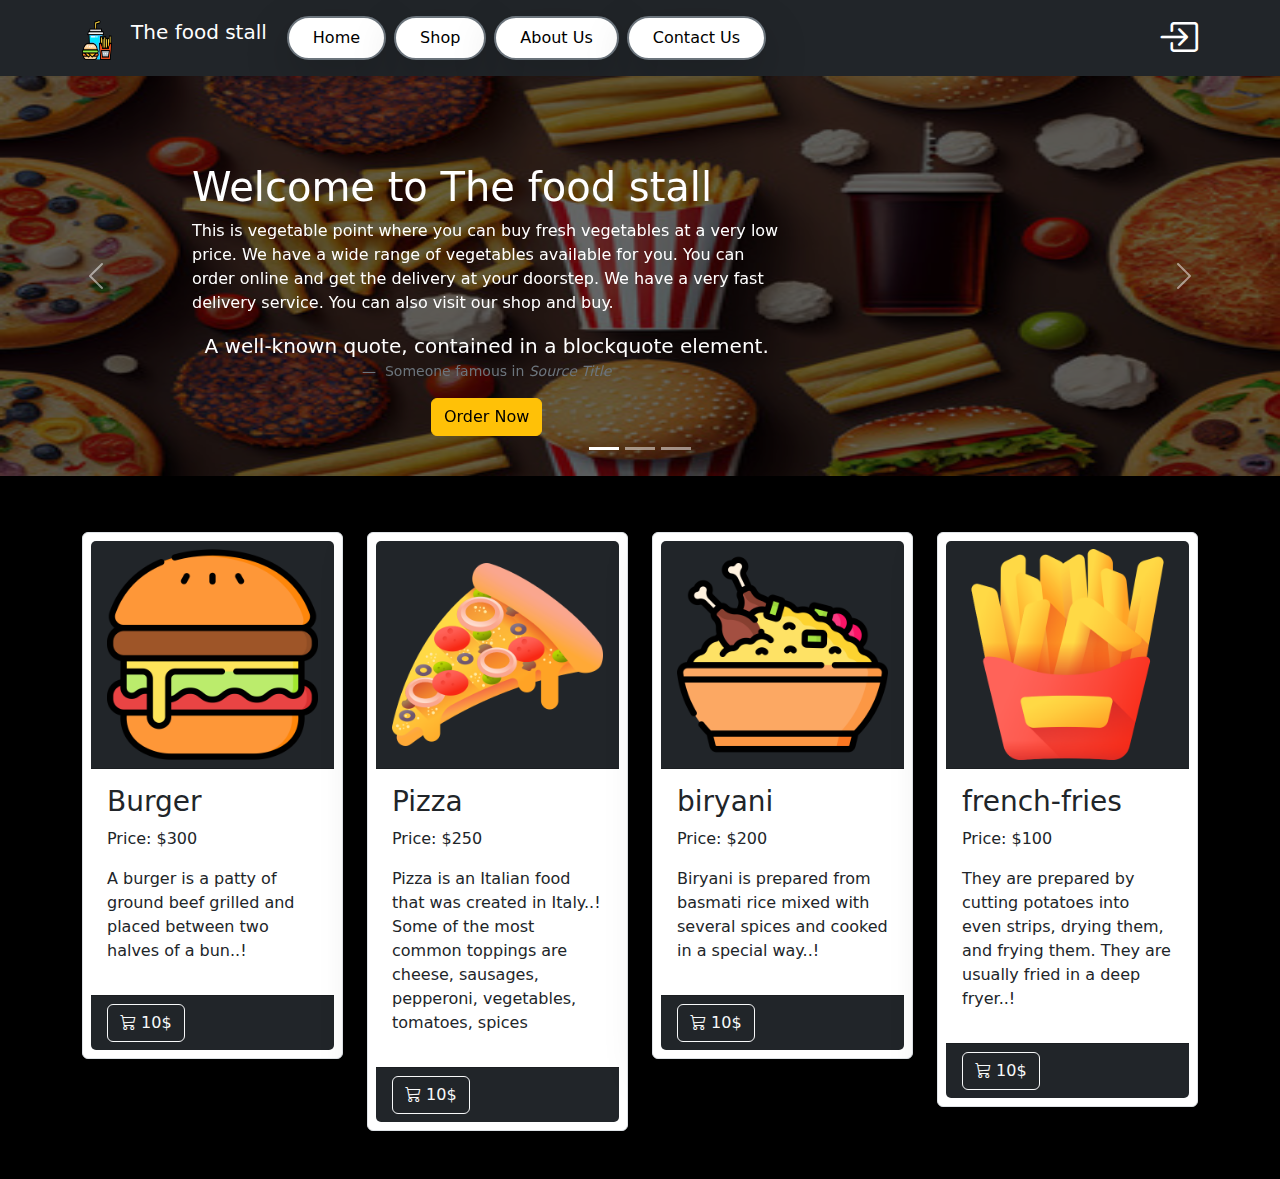
<file: index.html>
<!DOCTYPE html>
<html lang="en">
<head>
    <meta charset="UTF-8">
    <meta name="viewport" content="width=device-width, initial-scale=1.0">
    <title>Document</title>

    <link href="https://cdn.jsdelivr.net/npm/bootstrap@5.3.3/dist/css/bootstrap.min.css" rel="stylesheet" integrity="sha384-QWTKZyjpPEjISv5WaRU9OFeRpok6YctnYmDr5pNlyT2bRjXh0JMhjY6hW+ALEwIH" crossorigin="anonymous">
    <script src="https://cdn.jsdelivr.net/npm/bootstrap@5.3.3/dist/js/bootstrap.bundle.min.js" integrity="sha384-YvpcrYf0tY3lHB60NNkmXc5s9fDVZLESaAA55NDzOxhy9GkcIdslK1eN7N6jIeHz" crossorigin="anonymous"></script>
    <link rel="stylesheet" href="https://cdn.jsdelivr.net/npm/bootstrap-icons@1.11.3/font/bootstrap-icons.min.css">

    <style>
        .darken-image {
           filter: brightness(40%);
        }
        .center_text{
            top: 50%;
            transform: translateY(-50%);
        }


    </style>

</head>
<body class="bg-black">
    
    <!-- create a nav bar with the following items: -->

    <nav class="navbar navbar-expand-lg bg-dark">
        <div class="container">
            <a class="navbar-brand text-white" href="#">
                <img src="img/fast-food.png" alt="" width="30" height="40" class="d-inline-block align-text-top"> 
               &nbsp; The food stall
            </a>
            <button class="navbar-toggler text-white border border-1 border-secondary bg-white" type="button" data-bs-toggle="collapse" data-bs-target="#navbarNav" aria-controls="navbarNav" aria-expanded="false" aria-label="Toggle navigation">
                <span class="navbar-toggler-icon"></span>
            </button>
            <div class="collapse navbar-collapse" id="navbarNav">
                <ul class="navbar-nav">
                    <li class="nav-item border border-2 border-secondary rounded-pill bg-white text-center ps-3 pe-3 m-1 shadow-lg">
                        <a class="nav-link active" aria-current="page" href="home.html">Home</a>
                    </li>
                    <li class="nav-item border border-2 border-secondary rounded-pill bg-white text-center ps-3 pe-3 shadow-lg m-1">
                        <a class="nav-link active" aria-current="page" href="shop.html">Shop</a>
                    </li>
                    <li class="nav-item border border-2 border-secondary rounded-pill bg-white text-center ps-3 pe-3 shadow-lg m-1">
                        <a class="nav-link active" aria-current="page" href="aboutus.html">About Us</a>
                    </li>
                    <li class="nav-item border border-2 border-secondary rounded-pill bg-white text-center ps-3 pe-3 shadow-lg m-1">
                        <a class="nav-link active" aria-current="page" href="contactus.html">Contact Us</a>
                    </li>

                </ul>
               
            </div>
            <ul class="navbar-nav text-center">
                <li class="nav-item text-white fs-1" data-bs-toggle="modal" data-bs-target="#login">
                    <i class="bi bi-box-arrow-in-right"></i>
                </li>
            </ul>
        </div>
    </nav>

    <!-- end nav bar section  -->

    <!-- create a modal for login and signup -->

    <div class="modal" id="login">
        <div class="modal-dialog">
          <div class="modal-content">
      
            <!-- Modal Header -->
            <div class="modal-header bg-secondary">
              <h4 class="modal-title text-white">Login</h4>
              <button type="button" class="btn-close bg-white" data-bs-dismiss="modal"></button>
            </div>
      
            <!-- Modal Body -->
            <div class="modal-body">

                <form>
                    <div class="m-2">
                        <label for="email" class="form-label text-dark">Email</label>
                        <input type="email" class="form-control" id="email" placeholder="Enter your email">
                    </div>
                    <div class="m-2">
                        <label for="password" class="form-label text-dark">Password</label>
                        <input type="password" class="form-control" id="password" placeholder="Enter your password">
                    </div>
                </form>
                
            </div>
            <!-- Model Footer-->
            <div class="modal-footer bg-secondary">
                <button type="button" class="btn btn-dark">Login</button>
            </div>
    </div>
    </div>
    </div>


    <!--silder section-->

    <div id="carouselExampleCaptions" class="carousel slide">
  <div class="carousel-indicators">
    <button type="button" data-bs-target="#carouselExampleCaptions" data-bs-slide-to="0" class="active" aria-current="true" aria-label="Slide 1"></button>
    <button type="button" data-bs-target="#carouselExampleCaptions" data-bs-slide-to="1" aria-label="Slide 2"></button>
    <button type="button" data-bs-target="#carouselExampleCaptions" data-bs-slide-to="2" aria-label="Slide 3"></button>
  </div>
  <div class="carousel-inner">
    <div class="carousel-item active">
      <img src="img/photo-2.jpg" class="d-block w-100 darken-image" alt="..." height="400">
      <div class="carousel-caption d-none d-md-block">
        <div class="row">
            <div class="col-sm-8">
                <h1 class="text-start text-white">Welcome to The food stall</h1>
                <p class="text-start text-white">This is vegetable point where you can buy fresh vegetables at a very low price. We have a wide range of vegetables available for you. You can order online and get the delivery at your doorstep. We have a very fast delivery service. You can also visit our shop and buy.
                </p>
                <figure>
                    <blockquote class="blockquote">
                      <p class="text-white">A well-known quote, contained in a blockquote element.</p>
                    </blockquote>
                    <figcaption class="blockquote-footer text-white-emphasis">
                      Someone famous in <cite title="Source Title">Source Title</cite>
                    </figcaption>
                  </figure>
                  <button type="button" class="btn btn-warning">Order Now</button>
            </div>
        </div>
        
      </div>
    </div>
    <div class="carousel-item">
      <img src="img/photo-4.jpg" class="d-block w-100 darken-image" alt="..." height="400">
      <div class="carousel-caption d-none d-md-block">

        <div class="row">
            <div class="col-sm-8">
                <h1 class="text-start text-white">Welcome to The food stall</h1>
                <p class="text-start text-white">This is vegetable point where you can buy fresh vegetables at a very low price. We have a wide range of vegetables available for you. You can order online and get the delivery at your doorstep. We have a very fast delivery service. You can also visit our shop and buy.
                </p>
                <figure>
                    <blockquote class="blockquote">
                      <p class="text-warning">A well-known quote, contained in a blockquote element.</p>
                    </blockquote>
                    <figcaption class="blockquote-footer text-info-emphasis">
                      Someone famous in <cite title="Source Title">Source Title</cite>
                    </figcaption>
                  </figure>
                <button type="button" class="btn btn-warning">Order Now</button>
            </div>
        </div>
    </div>
    </div>
    <div class="carousel-item">
      <img src="img/photo-3.jpg" class="d-block w-100 darken-image" alt="..." height="400">
      <div class="carousel-caption d-none d-md-block">
        <div class="row">
            <div class="col-sm-8">
                <h1 class="text-start text-white">Welcome to The food stall</h1>
                <p class="text-start text-white">This is vegetable point where you can buy fresh vegetables at a very low price. We have a wide range of vegetables available for you. You can order online and get the delivery at your doorstep. We have a very fast delivery service. You can also visit our shop and buy.
                </p>
                <figure>
                    <blockquote class="blockquote">
                      <p class="text-warning">A well-known quote, contained in a blockquote element.</p>
                    </blockquote>
                    <figcaption class="blockquote-footer text-info-emphasis">
                      Someone famous in <cite title="Source Title">Source Title</cite>
                    </figcaption>
                  </figure>
                <button type="button" class="btn btn-warning">Order Now</button>
            </div>
        </div>
    
      </div>
    </div>
  </div>
  <button class="carousel-control-prev" type="button" data-bs-target="#carouselExampleCaptions" data-bs-slide="prev">
    <span class="carousel-control-prev-icon" aria-hidden="true"></span>
    <span class="visually-hidden">Previous</span>
  </button>
  <button class="carousel-control-next" type="button" data-bs-target="#carouselExampleCaptions" data-bs-slide="next">
    <span class="carousel-control-next-icon" aria-hidden="true"></span>
    <span class="visually-hidden">Next</span>
  </button>
</div>

    <!--end silder section-->


    <!-- start product section -->

            <div class="container mt-5 mb-5">
                    <div class="row">

                        <div class="col-sm-3 mt-2">

                            <div class="card border border-1 shadow-lg p-2">
                                <div class="card-header bg-dark">
                                    <img src="img/hamburger.png" class="img-fluid" alt="..." />
                                </div>
                                <div class="card-body">
                                    <h3>Burger</h3>
                                    <p>Price: $300</p>
                                    <p> A burger is a patty of ground beef grilled and placed between two halves of a bun..!</p>
                                </div>
                                <div class="card-footer bg-dark">
                                    <button type="button" class="btn btn-outline-light "> <i class="bi bi-cart3"></i> 10$</button>
                                </div>
                            </div>

                        </div>
                        <div class="col-sm-3 mt-2">

                            <div class="card border border-1 shadow-lg p-2">
                                <div class="card-header bg-dark">
                                    <img src="img/pizza.png" class="img-fluid" alt="..." />
                                </div>
                                <div class="card-body">
                                    <h3>Pizza</h3>
                                    <p>Price: $250</p>
                                    <p> Pizza is an Italian food that was created in Italy..! Some of the most common toppings are cheese, sausages, pepperoni, vegetables, tomatoes, spices</p>
                                </div>
                                <div class="card-footer bg-dark">
                                    <button type="button" class="btn btn-outline-light "> <i class="bi bi-cart3"></i> 10$</button>
                                </div>
                            </div>

                        </div>
                        <div class="col-sm-3 mt-2">

                            <div class="card border border-1 shadow-lg p-2">
                                <div class="card-header bg-dark">
                                    <img src="img/biryani.png" class="img-fluid" alt="..." />
                                </div>
                                <div class="card-body">
                                    <h3>biryani</h3>
                                    <p>Price: $200</p>
                                    <p>Biryani is prepared from basmati rice mixed with several spices and cooked in a special way..!</p>
                                </div>
                                <div class="card-footer bg-dark">
                                    <button type="button" class="btn btn-outline-light "> <i class="bi bi-cart3"></i> 10$</button>
                                </div>
                            </div>

                        </div>
                        <div class="col-sm-3 mt-2">

                            <div class="card border border-1 shadow-lg p-2">
                                <div class="card-header bg-dark">
                                    <img src="img/french-fries.png" class="img-fluid" alt="..." />
                                </div>
                                <div class="card-body">
                                    <h3>french-fries</h3>
                                    <p>Price: $100</p>
                                    <p>They are prepared by cutting potatoes into even strips, drying them, and frying them. They are usually fried in a deep fryer..!</p>
                                </div>
                                <div class="card-footer bg-dark">
                                    <button type="button" class="btn btn-outline-light "> <i class="bi bi-cart3"></i> 10$</button>
                                </div>
                            </div>

                        </div>


                    </div>
            </div>

    <!-- end product section  -->
    
</body>
</html>
</file>
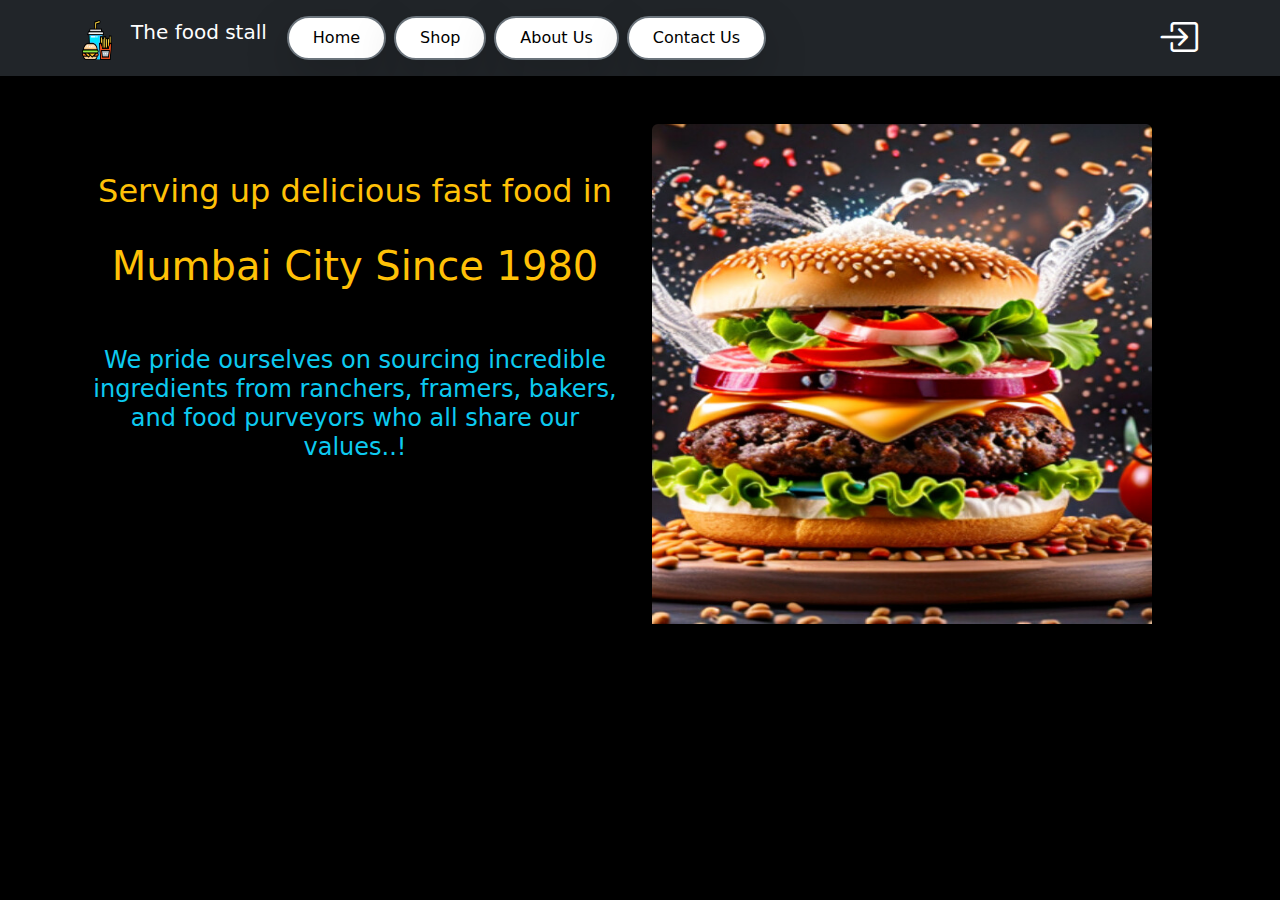
<file: aboutus.html>
<!DOCTYPE html>
<html lang="en">
<head>
    <meta charset="UTF-8">
    <meta name="viewport" content="width=device-width, initial-scale=1.0">
    <title>Document</title>
    <link href="https://cdn.jsdelivr.net/npm/bootstrap@5.3.3/dist/css/bootstrap.min.css" rel="stylesheet" integrity="sha384-QWTKZyjpPEjISv5WaRU9OFeRpok6YctnYmDr5pNlyT2bRjXh0JMhjY6hW+ALEwIH" crossorigin="anonymous">
    <script src="https://cdn.jsdelivr.net/npm/bootstrap@5.3.3/dist/js/bootstrap.bundle.min.js" integrity="sha384-YvpcrYf0tY3lHB60NNkmXc5s9fDVZLESaAA55NDzOxhy9GkcIdslK1eN7N6jIeHz" crossorigin="anonymous"></script>
    <link rel="stylesheet" href="https://cdn.jsdelivr.net/npm/bootstrap-icons@1.11.3/font/bootstrap-icons.min.css">

</head>
<body class="bg-black">

        <!-- create a nav bar with the following items: -->

        <nav class="navbar navbar-expand-lg bg-dark">
            <div class="container">
                <a class="navbar-brand text-white" href="#">
                    <img src="img/fast-food.png" alt="" width="30" height="40" class="d-inline-block align-text-top"> 
                   &nbsp; The food stall
                </a>
                <button class="navbar-toggler text-white border border-1 border-secondary bg-white" type="button" data-bs-toggle="collapse" data-bs-target="#navbarNav" aria-controls="navbarNav" aria-expanded="false" aria-label="Toggle navigation">
                    <span class="navbar-toggler-icon"></span>
                </button>
                <div class="collapse navbar-collapse" id="navbarNav">
                    <ul class="navbar-nav">
                        <li class="nav-item border border-2 border-secondary rounded-pill bg-white text-center ps-3 pe-3 m-1 shadow-lg">
                            <a class="nav-link active" aria-current="page" href="home.html">Home</a>
                        </li>
                        <li class="nav-item border border-2 border-secondary rounded-pill bg-white text-center ps-3 pe-3 shadow-lg m-1">
                            <a class="nav-link active" aria-current="page" href="shop.html">Shop</a>
                        </li>
                        <li class="nav-item border border-2 border-secondary rounded-pill bg-white text-center ps-3 pe-3 shadow-lg m-1">
                            <a class="nav-link active" aria-current="page" href="aboutus.html">About Us</a>
                        </li>
                        <li class="nav-item border border-2 border-secondary rounded-pill bg-white text-center ps-3 pe-3 shadow-lg m-1">
                            <a class="nav-link active" aria-current="page" href="contactus.html">Contact Us</a>
                        </li>
    
                    </ul>
                   
                </div>
                <ul class="navbar-nav text-center">
                    <li class="nav-item text-white fs-1" data-bs-toggle="modal" data-bs-target="#login">
                        <i class="bi bi-box-arrow-in-right"></i>
                    </li>
                </ul>
            </div>
        </nav>
    
        <!-- end nav bar section  -->

        <!-- create a modal for login and signup -->

    <div class="modal" id="login">
        <div class="modal-dialog">
            
            <div class="modal-content">
      
            <!-- Modal Header -->
            <div class="modal-header bg-secondary">
              <h4 class="modal-title text-white">Login</h4>
              <button type="button" class="btn-close bg-white" data-bs-dismiss="modal"></button>
            </div>
      
            <!-- Modal Body -->
            <div class="modal-body">

                <form>
                    <div class="m-2">
                        <label for="email" class="form-label text-dark">Email</label>
                        <input type="email" class="form-control" id="email" placeholder="Enter your email">
                    </div>
                    <div class="m-2">
                        <label for="password" class="form-label text-dark">Password</label>
                        <input type="password" class="form-control" id="password" placeholder="Enter your password">
                    </div>
                </form>
                
            </div>
            <!-- Model Footer-->
            <div class="modal-footer bg-secondary">
                <button type="button" class="btn btn-dark">Login</button>
            </div>
        </div>
    </div>
    </div>

       
        <!-- start Accordion section-->

        <!--div class="container">
            <div class="row">
                <div class="col-sm-2">

                </div>

                <div class="col-sm-10 border border-secondary">

                    <div class="accordion accordion-flush" id="accordionFlushExample">
                        <div class="accordion-item">
                          <h2 class="accordion-header">
                            <button class="accordion-button collapsed" type="button" data-bs-toggle="collapse" data-bs-target="#flush-collapseOne" aria-expanded="false" aria-controls="flush-collapseOne">
                                What is fast food?
                            </button>
                          </h2>
                          <div id="flush-collapseOne" class="accordion-collapse collapse" data-bs-parent="#accordionFlushExample">
                            <div class="accordion-body">Fast food is a type of mass-produced food designed for commercial resale, with a strong priority placed on speed of service. It is a commercial term, limited to food sold in a restaurant or store with frozen, preheated or precooked ingredients and served in packaging for take-out/takeaway.</div>
                          </div>
                        </div>
                        <div class="accordion-item">
                          <h2 class="accordion-header">
                            <button class="accordion-button collapsed" type="button" data-bs-toggle="collapse" data-bs-target="#flush-collapseTwo" aria-expanded="false" aria-controls="flush-collapseTwo">
                                Why fast food are popular food?
                            </button>
                          </h2>
                          <div id="flush-collapseTwo" class="accordion-collapse collapse" data-bs-parent="#accordionFlushExample">
                            <div class="accordion-body">Fast food is popular because the food is inexpensive, convenient, and tastes good. Fast food may include refined grains instead of whole grains, contain saturated fat, cholesterol, and added sugar, and it can be high in sodium which is used as a preservative and makes food more flavorful and satisfying.</div>
                          </div>
                        </div>
                        <div class="accordion-item">
                          <h2 class="accordion-header">
                            <button class="accordion-button collapsed" type="button" data-bs-toggle="collapse" data-bs-target="#flush-collapseThree" aria-expanded="false" aria-controls="flush-collapseThree">
                                What category is fast food?
                            </button>
                          </h2>
                          <div id="flush-collapseThree" class="accordion-collapse collapse" data-bs-parent="#accordionFlushExample">
                            <div class="accordion-body">Fast food is considered a quick-service restaurant business that serves food that can be prepared quickly (like burgers, chicken strips, or sandwiches), cheaply, and with minimal table service. It is part of the larger food industry that also contains regular restaurants.</div>
                          </div>
                        </div>
                        <div class="accordion-item">
                            <h2 class="accordion-header">
                              <button class="accordion-button collapsed" type="button" data-bs-toggle="collapse" data-bs-target="#flush-collapseFour" aria-expanded="false" aria-controls="flush-collapseFour">
                                What are fast foods names?
                              </button>
                            </h2>
                            <div id="flush-collapseFour" class="accordion-collapse collapse" data-bs-parent="#accordionFlushExample">
                              <div class="accordion-body">Types of Fast Food
                                Hamburger.
                                Cheeseburger.
                                Sandwich.
                                Milkshake.
                                Muffin.
                                Burrito.
                                Taco.
                                Hot dog.</div>
                            </div>
                          </div>
                          <div class="accordion-item">
                            <h2 class="accordion-header">
                              <button class="accordion-button collapsed" type="button" data-bs-toggle="collapse" data-bs-target="#flush-collapseFive" aria-expanded="false" aria-controls="flush-collapseFive">
                                What are characteristics of fast food?
                              </button>
                            </h2>
                            <div id="flush-collapseFive" class="accordion-collapse collapse" data-bs-parent="#accordionFlushExample">
                              <div class="accordion-body">fast food typically refers to a foodservice business model that focuses on affordability, speed of service and convenience over the nutritional content and quality of the food.</div>
                            </div>
                          </div>
                            
                      </div>
            
            

                </div>
            </div>

        </div>

 

        <end accordion section-->

      <div class="container mt-5">
        <div class="row">
          <div class="col-sm-6">
            <br>
            <br>
            <h2 class="text-center text-warning">Serving up delicious fast food in </h2>
            <br>
            <h1 class="text-center text-warning">Mumbai City Since 1980</h1>
            <br>
            <br>

            <h4 class="text-center text-info">We pride ourselves on sourcing incredible ingredients from ranchers, framers, bakers, and food purveyors who all share our values..!</h4>
          </div>
      

        
          <div class="col-sm-6" >
            <img src="img/photo-8.jpg" class="rounded-top" alt="..." height="500px" width="500px">

          </div>
        </div>
       


      </div>
        
    
</body>
</html>
</file>
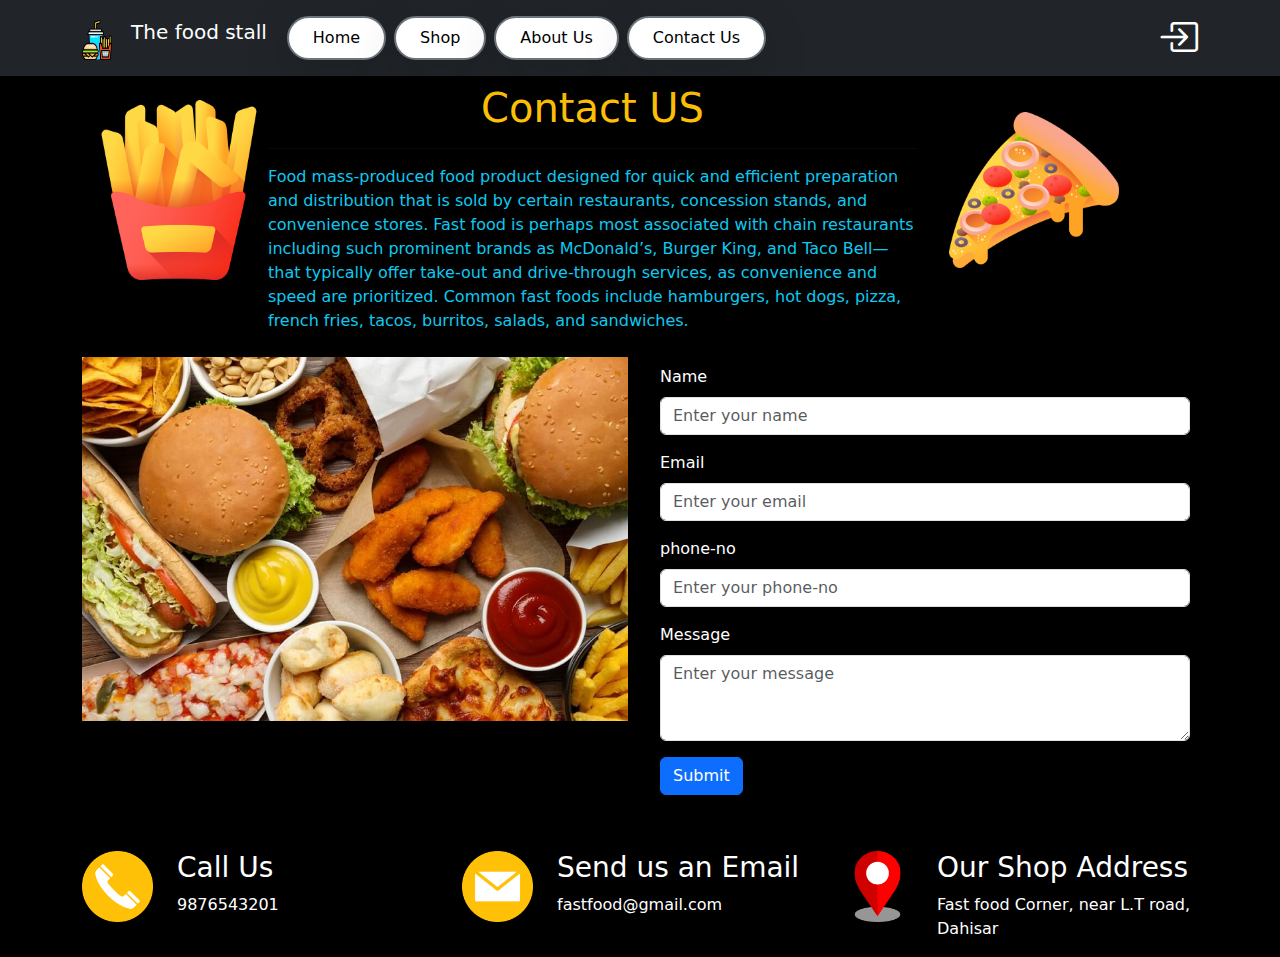
<file: contactus.html>
<!DOCTYPE html>
<html lang="en">
<head>
    <meta charset="UTF-8">
    <meta name="viewport" content="width=device-width, initial-scale=1.0">
    <title>Document</title>
    <link href="https://cdn.jsdelivr.net/npm/bootstrap@5.3.3/dist/css/bootstrap.min.css" rel="stylesheet" integrity="sha384-QWTKZyjpPEjISv5WaRU9OFeRpok6YctnYmDr5pNlyT2bRjXh0JMhjY6hW+ALEwIH" crossorigin="anonymous">
    <script src="https://cdn.jsdelivr.net/npm/bootstrap@5.3.3/dist/js/bootstrap.bundle.min.js" integrity="sha384-YvpcrYf0tY3lHB60NNkmXc5s9fDVZLESaAA55NDzOxhy9GkcIdslK1eN7N6jIeHz" crossorigin="anonymous"></script>
    <link rel="stylesheet" href="https://cdn.jsdelivr.net/npm/bootstrap-icons@1.11.3/font/bootstrap-icons.min.css">
    <link rel="stylesheet" type="text/css" href="css/style.css">

</head>
<body class="bg-black">

        <!-- create a nav bar with the following items: -->

        <nav class="navbar navbar-expand-lg bg-dark">
            <div class="container">
                <a class="navbar-brand text-white" href="#">
                    <img src="img/fast-food.png" alt="" width="30" height="40" class="d-inline-block align-text-top"> 
                   &nbsp; The food stall
                </a>
                <button class="navbar-toggler text-white border border-1 border-secondary bg-white" type="button" data-bs-toggle="collapse" data-bs-target="#navbarNav" aria-controls="navbarNav" aria-expanded="false" aria-label="Toggle navigation">
                    <span class="navbar-toggler-icon"></span>
                </button>
                <div class="collapse navbar-collapse" id="navbarNav">
                    <ul class="navbar-nav">
                        <li class="nav-item border border-2 border-secondary rounded-pill bg-white text-center ps-3 pe-3 m-1 shadow-lg">
                            <a class="nav-link active" aria-current="page" href="home.html">Home</a>
                        </li>
                        <li class="nav-item border border-2 border-secondary rounded-pill bg-white text-center ps-3 pe-3 shadow-lg m-1">
                            <a class="nav-link active" aria-current="page" href="shop.html">Shop</a>
                        </li>
                        <li class="nav-item border border-2 border-secondary rounded-pill bg-white text-center ps-3 pe-3 shadow-lg m-1">
                            <a class="nav-link active" aria-current="page" href="aboutus.html">About Us</a>
                        </li>
                        <li class="nav-item border border-2 border-secondary rounded-pill bg-white text-center ps-3 pe-3 shadow-lg m-1">
                            <a class="nav-link active" aria-current="page" href="contactus.html">Contact Us</a>
                        </li>
    
                    </ul>
                   
                </div>
                <ul class="navbar-nav text-center">
                    <li class="nav-item text-white fs-1" data-bs-toggle="modal" data-bs-target="#login">
                        <i class="bi bi-box-arrow-in-right"></i>
                    </li>
                </ul>
            </div>
        </nav>
    
        <!-- end nav bar section  -->

        <!-- create a modal for login and signup -->

    <div class="modal" id="login">
        <div class="modal-dialog">
          <div class="modal-content">
      
            <!-- Modal Header -->
            <div class="modal-header bg-secondary">
              <h4 class="modal-title text-white">Login</h4>
              <button type="button" class="btn-close bg-white" data-bs-dismiss="modal"></button>
            </div>
      
            <!-- Modal Body -->
            <div class="modal-body">

                <form>
                    <div class="m-2">
                        <label for="email" class="form-label text-dark">Email</label>
                        <input type="email" class="form-control" id="email" placeholder="Enter your email">
                    </div>
                    <div class="m-2">
                        <label for="password" class="form-label text-dark">Password</label>
                        <input type="password" class="form-control" id="password" placeholder="Enter your password">
                    </div>
                </form>
                
            </div>
            <!-- Model Footer-->
            <div class="modal-footer bg-secondary">
                <button type="button" class="btn btn-dark">Login</button>
            </div>
    </div>
    </div>
    </div>


    <!--Start Contact page section-->

    <div class="container">

        <div class="row">

            <div class="col-sm-2 p-4">

                <img src="img/french-fries.png" height="180" width="170">

            </div>

            <div class="col-sm-7 p-2">

                <h1 class="text-center text-warning"> Contact US </h1>
                <hr>
                <p class="text-start text-info"> Food mass-produced food product designed for quick and efficient preparation and distribution that is sold by certain restaurants, concession stands, and convenience stores. Fast food is perhaps most associated with chain restaurants including such prominent brands as McDonald’s, Burger King, and Taco Bell—that typically offer take-out and drive-through services, as convenience and speed are prioritized. Common fast foods include hamburgers, hot dogs, pizza, french fries, tacos, burritos, salads, and sandwiches.</p>
            </div>

            <div class="col-sm-3 p-4">

                <img src="img/pizza.png" height="180" width="170">

            </div>

        </div>

    </div>

    <div class="container">

        <div class="row">
            <div class="col-sm-6">
                <img src="img//photo-7.jpg" class="img-fluid">

            </div>

            <div class="col-sm-6">
                <!--create a form-->
            <form class="m-2">
                <div class="mb-3">
                  <label for="name" class="form-label text-white">Name</label>
                  <input type="text" class="form-control" id="name" placeholder="Enter your name">
                </div>
                <div class="mb-3">
                    <label for="email" class="form-label text-white">Email</label>
                    <input type="email" class="form-control" id="email" placeholder="Enter your email">
                  </div>
                  <div class="mb-3">
                    <label for="phone-no" class="form-label text-white">phone-no</label>
                    <input type="text" class="form-control" id="name" placeholder="Enter your phone-no">
                  </div>
                  
                  <div class="mb-3">
                    <label for="message" class="form-label text-white">Message</label>
                    <textarea class="form-control" id="message" rows="3" placeholder="Enter your message"></textarea>
                  </div>
                  <button type="submit" class="btn btn-primary">Submit</button>
              </form>         
            </div>
        </div>
    </div>

    <div class="container mt-5">
        <div class="row">
            <div class="col-sm-1">
                <img src="img/phone-call.png" class="img-fluid">

            </div>
            <div class="col-sm-3">
                <h3 class="text-start text-white">Call Us</h3>
                <p class="text-start text-white">9876543201</p>

            </div>
            <div class="col-sm-1">
                <img src="img/email.png" class="img-fluid">
             </div>
            
            <div class="col-sm-3">
                <h3 class="text-start text-white">Send us an Email</h3>
                <p class="text-start text-white">fastfood@gmail.com</p>
           
            </div>
            <div class="col-sm-1">
                <img src="img/location.png" class="img-fluid">
                
            </div>
            
            <div class="col-sm-3">
                <h3 class="text-start text-white">Our Shop Address</h3>
                <p class="text-start text-white">Fast food Corner, near L.T road, Dahisar</p>
            </div>


        </div>

    </div>

    <!--End Contact page section-->


    
    
</body>
</html>
</file>
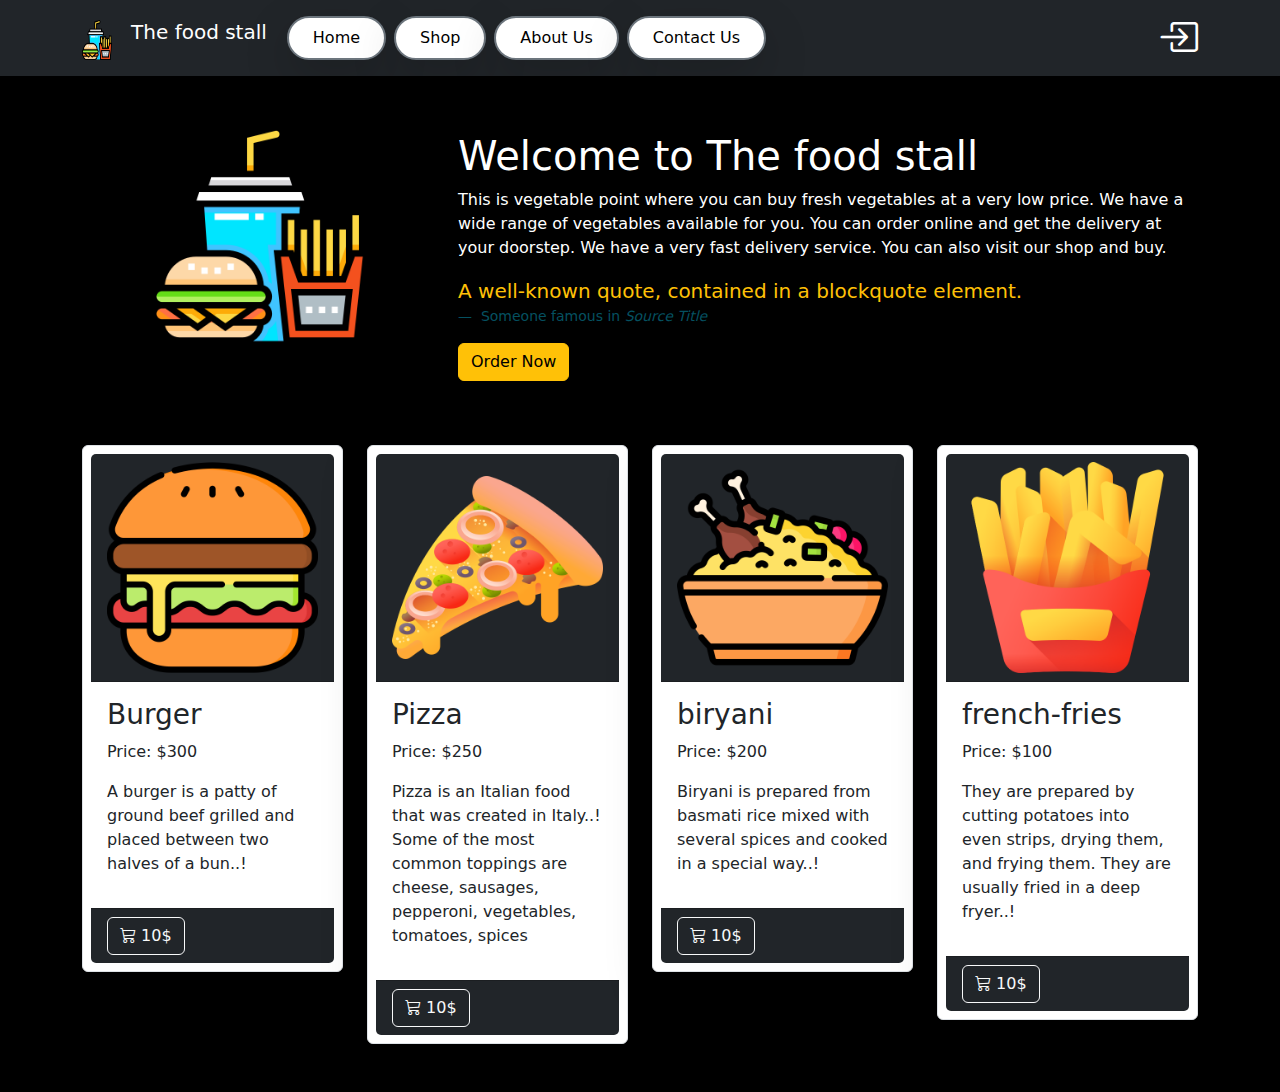
<file: home.html>
<!DOCTYPE html>
<html lang="en">
<head>
    <meta charset="UTF-8">
    <meta name="viewport" content="width=device-width, initial-scale=1.0">
    <title>Document</title>

    <link href="https://cdn.jsdelivr.net/npm/bootstrap@5.3.3/dist/css/bootstrap.min.css" rel="stylesheet" integrity="sha384-QWTKZyjpPEjISv5WaRU9OFeRpok6YctnYmDr5pNlyT2bRjXh0JMhjY6hW+ALEwIH" crossorigin="anonymous">
    <script src="https://cdn.jsdelivr.net/npm/bootstrap@5.3.3/dist/js/bootstrap.bundle.min.js" integrity="sha384-YvpcrYf0tY3lHB60NNkmXc5s9fDVZLESaAA55NDzOxhy9GkcIdslK1eN7N6jIeHz" crossorigin="anonymous"></script>
    <link rel="stylesheet" href="https://cdn.jsdelivr.net/npm/bootstrap-icons@1.11.3/font/bootstrap-icons.min.css">

</head>
<body class="bg-black">
    
    <!-- create a nav bar with the following items: -->

    <nav class="navbar navbar-expand-lg bg-dark">
        <div class="container">
            <a class="navbar-brand text-white" href="#">
                <img src="img/fast-food.png" alt="" width="30" height="40" class="d-inline-block align-text-top"> 
               &nbsp; The food stall
            </a>
            <button class="navbar-toggler text-white border border-1 border-secondary bg-white" type="button" data-bs-toggle="collapse" data-bs-target="#navbarNav" aria-controls="navbarNav" aria-expanded="false" aria-label="Toggle navigation">
                <span class="navbar-toggler-icon"></span>
            </button>
            <div class="collapse navbar-collapse" id="navbarNav">
                <ul class="navbar-nav">
                    <li class="nav-item border border-2 border-secondary rounded-pill bg-white text-center ps-3 pe-3 m-1 shadow-lg">
                        <a class="nav-link active" aria-current="page" href="home.html">Home</a>
                    </li>
                    <li class="nav-item border border-2 border-secondary rounded-pill bg-white text-center ps-3 pe-3 shadow-lg m-1">
                        <a class="nav-link active" aria-current="page" href="shop.html">Shop</a>
                    </li>
                    <li class="nav-item border border-2 border-secondary rounded-pill bg-white text-center ps-3 pe-3 shadow-lg m-1">
                        <a class="nav-link active" aria-current="page" href="aboutus.html">About Us</a>
                    </li>
                    <li class="nav-item border border-2 border-secondary rounded-pill bg-white text-center ps-3 pe-3 shadow-lg m-1">
                        <a class="nav-link active" aria-current="page" href="contactus.html">Contact Us</a>
                    </li>

                </ul>
               
            </div>
            <ul class="navbar-nav text-center">
                <li class="nav-item text-white fs-1" data-bs-toggle="modal" data-bs-target="#login">
                    <i class="bi bi-box-arrow-in-right"></i>
                </li>
            </ul>
        </div>
    </nav>

    <!-- end nav bar section  -->

    <!-- create a modal for login and signup -->

    <div class="modal" id="login">
        <div class="modal-dialog">
          <div class="modal-content">
      
            <!-- Modal Header -->
            <div class="modal-header bg-secondary">
              <h4 class="modal-title text-white">Login</h4>
              <button type="button" class="btn-close bg-white" data-bs-dismiss="modal"></button>
            </div>
      
            <!-- Modal Body -->
            <div class="modal-body">

                <form>
                    <div class="m-2">
                        <label for="email" class="form-label text-dark">Email</label>
                        <input type="email" class="form-control" id="email" placeholder="Enter your email">
                    </div>
                    <div class="m-2">
                        <label for="password" class="form-label text-dark">Password</label>
                        <input type="password" class="form-control" id="password" placeholder="Enter your password">
                    </div>
                </form>
                
            </div>
            <!-- Model Footer-->
            <div class="modal-footer bg-secondary">
                <button type="button" class="btn btn-dark">Login</button>
            </div>
    </div>
    </div>
    </div>


    <!-- start center section  -->

    <div class="container mt-5">
        <div class="row">
            <div class="col-sm-4 text-center">
                
                    <img src="img/fast-food.png" class="img-fluid" alt="..."  height="200" width="220"/>
                 
            </div>
            <div class="col-sm-8 p-2">
                <h1 class="text-start text-white">Welcome to The food stall</h1>
                <p class="text-start text-white">This is vegetable point where you can buy fresh vegetables at a very low price. We have a wide range of vegetables available for you. You can order online and get the delivery at your doorstep. We have a very fast delivery service. You can also visit our shop and buy.
                </p>
                <figure>
                    <blockquote class="blockquote">
                      <p class="text-warning">A well-known quote, contained in a blockquote element.</p>
                    </blockquote>
                    <figcaption class="blockquote-footer text-info-emphasis">
                      Someone famous in <cite title="Source Title">Source Title</cite>
                    </figcaption>
                  </figure>
                <button type="button" class="btn btn-warning">Order Now</button>
            </div>
        </div>
    </div>

    <!-- end center section  -->


    <!-- start product section -->

            <div class="container mt-5 mb-5">
                    <div class="row">

                        <div class="col-sm-3 mt-2">

                            <div class="card border border-1 shadow-lg p-2">
                                <div class="card-header bg-dark">
                                    <img src="img/hamburger.png" class="img-fluid" alt="..." />
                                </div>
                                <div class="card-body">
                                    <h3>Burger</h3>
                                    <p>Price: $300</p>
                                    <p> A burger is a patty of ground beef grilled and placed between two halves of a bun..!</p>
                                </div>
                                <div class="card-footer bg-dark">
                                    <button type="button" class="btn btn-outline-light "> <i class="bi bi-cart3"></i> 10$</button>
                                </div>
                            </div>

                        </div>
                        <div class="col-sm-3 mt-2">

                            <div class="card border border-1 shadow-lg p-2">
                                <div class="card-header bg-dark">
                                    <img src="img/pizza.png" class="img-fluid" alt="..." />
                                </div>
                                <div class="card-body">
                                    <h3>Pizza</h3>
                                    <p>Price: $250</p>
                                    <p> Pizza is an Italian food that was created in Italy..! Some of the most common toppings are cheese, sausages, pepperoni, vegetables, tomatoes, spices</p>
                                </div>
                                <div class="card-footer bg-dark">
                                    <button type="button" class="btn btn-outline-light "> <i class="bi bi-cart3"></i> 10$</button>
                                </div>
                            </div>

                        </div>
                        <div class="col-sm-3 mt-2">

                            <div class="card border border-1 shadow-lg p-2">
                                <div class="card-header bg-dark">
                                    <img src="img/biryani.png" class="img-fluid" alt="..." />
                                </div>
                                <div class="card-body">
                                    <h3>biryani</h3>
                                    <p>Price: $200</p>
                                    <p>Biryani is prepared from basmati rice mixed with several spices and cooked in a special way..!</p>
                                </div>
                                <div class="card-footer bg-dark">
                                    <button type="button" class="btn btn-outline-light "> <i class="bi bi-cart3"></i> 10$</button>
                                </div>
                            </div>

                        </div>
                        <div class="col-sm-3 mt-2">

                            <div class="card border border-1 shadow-lg p-2">
                                <div class="card-header bg-dark">
                                    <img src="img/french-fries.png" class="img-fluid" alt="..." />
                                </div>
                                <div class="card-body">
                                    <h3>french-fries</h3>
                                    <p>Price: $100</p>
                                    <p>They are prepared by cutting potatoes into even strips, drying them, and frying them. They are usually fried in a deep fryer..!</p>
                                </div>
                                <div class="card-footer bg-dark">
                                    <button type="button" class="btn btn-outline-light "> <i class="bi bi-cart3"></i> 10$</button>
                                </div>
                            </div>

                        </div>


                    </div>
            </div>

    <!-- end product section  -->
    
</body>
</html>
</file>
<file: css/style.css>
.navbar_toggler_icon_color{
    background-color: white;
}
</file>
